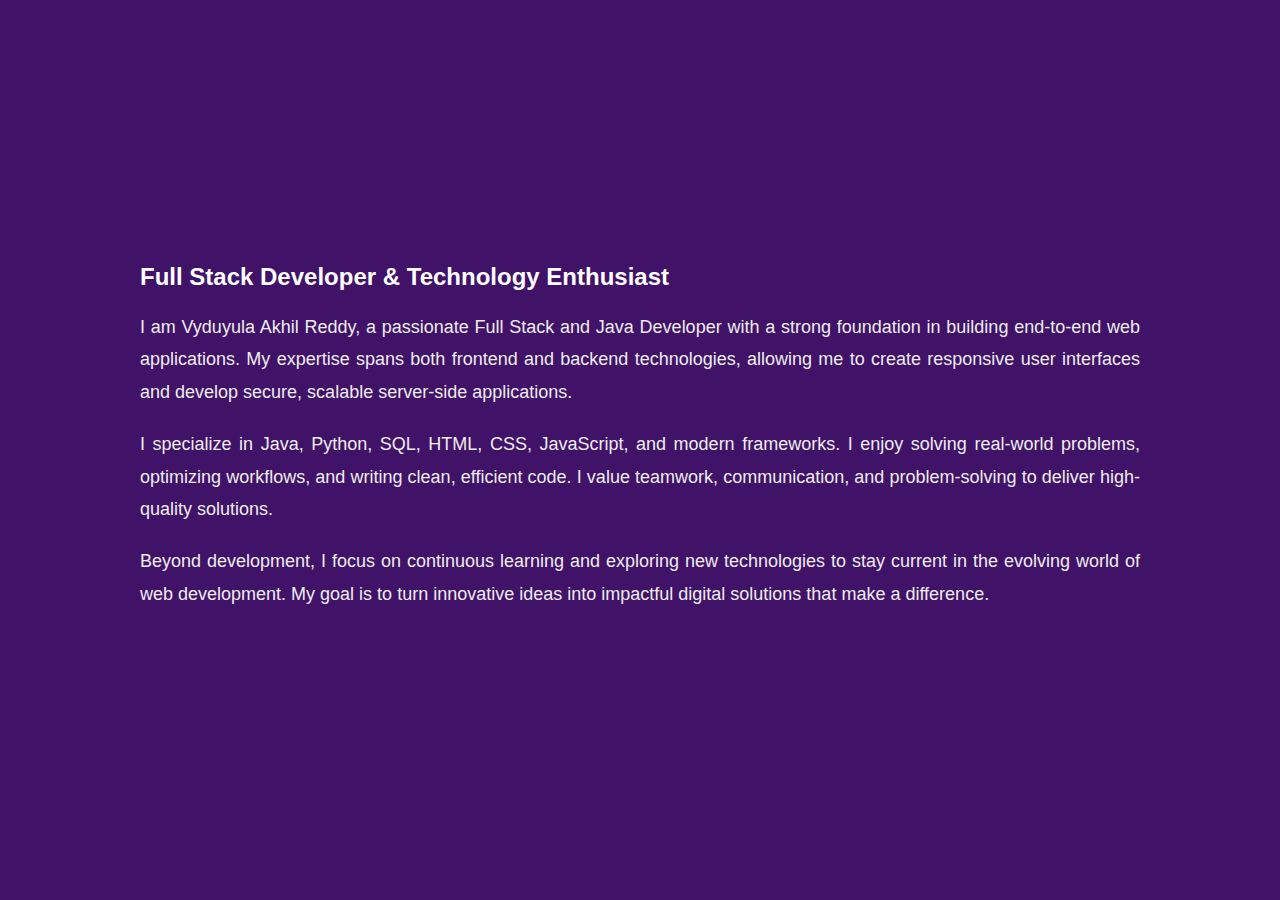
<file: about.html>
<!DOCTYPE html>
<html lang="en">
<head>
  <meta charset="UTF-8">
  <meta name="viewport" content="width=device-width, initial-scale=1.0">
  <title>Portfolio | About Me</title>
  <link rel="stylesheet" href="style.css">
  <link href="https://unpkg.com/boxicons@2.1.4/css/boxicons.min.css" rel="stylesheet">
</head>
<body>
  <header class="header">
    <a href="index.html" class="logo">portfolio</a>
    <nav class="navbar">
      <a href="index.html">Home</a>
      <a href="about.html" class="active">About</a>
       <a href="myservices.html">Myservices</a>
      <a href="skills.html">Skills</a>
      <a href="projects.html">projects</a>
      <a href="contact.html">Contact</a>
    </nav>
  </header>

  <!-- About Me Section -->
  <section class="about" style="padding-top: 180px; padding-bottom: 80px;">
    <div class="about-text" style="max-width: 1000px; margin: auto; text-align: justify;">
      <h2 class="about-heading animate-right">ABOUT <span>ME</span></h2>
      <h4>Full Stack Developer & Technology Enthusiast</h4>
      <p>
        I am Vyduyula Akhil Reddy, a passionate Full Stack and Java Developer with a strong foundation in building 
        end-to-end web applications. My expertise spans both frontend and backend technologies, allowing me to 
        create responsive user interfaces and develop secure, scalable server-side applications.
      </p>
      <p>
        I specialize in Java, Python, SQL, HTML, CSS, JavaScript, and modern frameworks. I enjoy solving real-world 
        problems, optimizing workflows, and writing clean, efficient code. I value teamwork, communication, and 
        problem-solving to deliver high-quality solutions.
      </p>
      <p>
        Beyond development, I focus on continuous learning and exploring new technologies to stay current in the 
        evolving world of web development. My goal is to turn innovative ideas into impactful digital solutions 
        that make a difference.
      </p>

      <a href="skills.html" class="btn-box animate-bottom">View Skills</a>
    </div>
  </section>

</body>
</html>
</file>
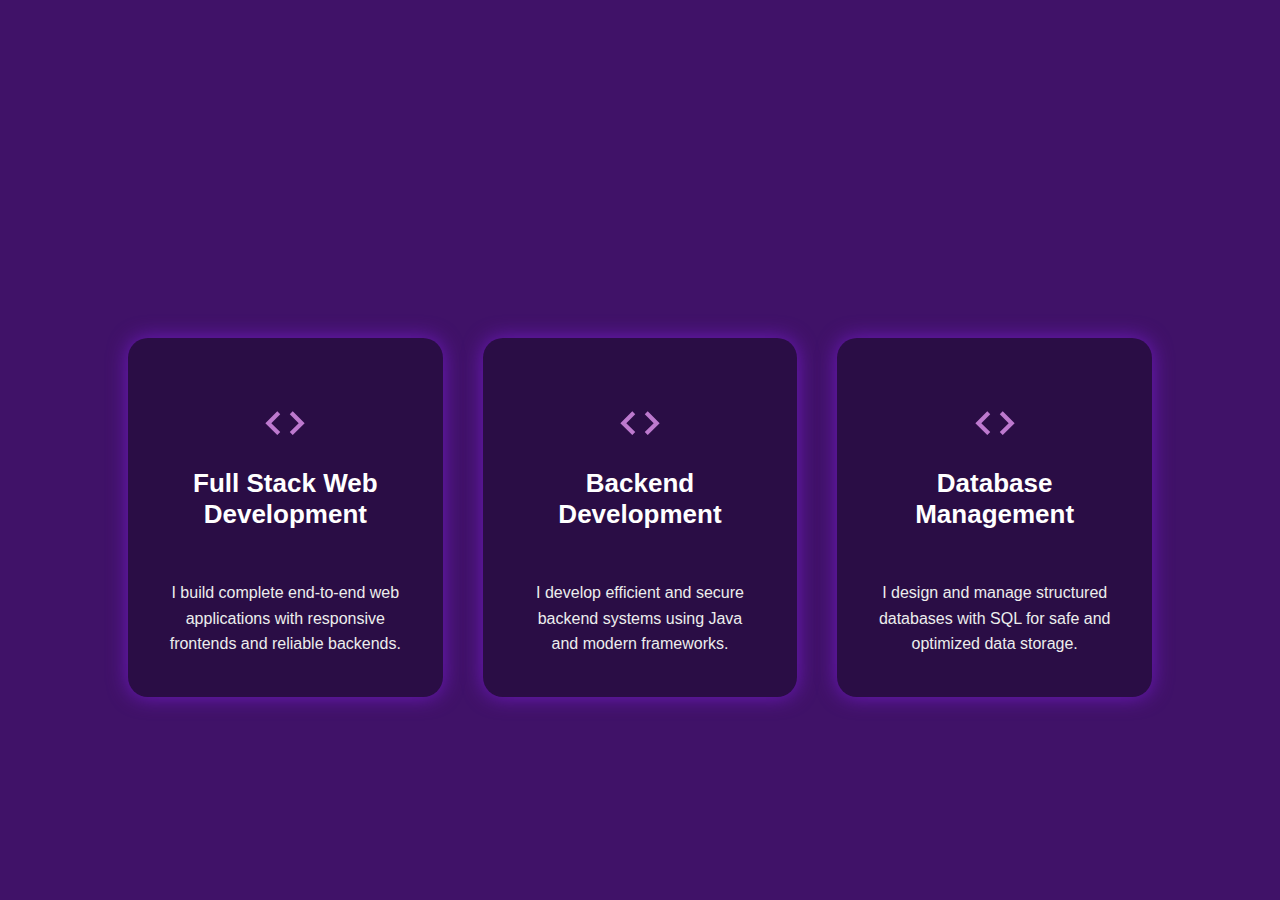
<file: myservices.html>
<!DOCTYPE html>
<html lang="en">
<head>
  <meta charset="UTF-8">
  <meta name="viewport" content="width=device-width, initial-scale=1.0">
  <title>Portfolio | Services</title>
  <link rel="stylesheet" href="style.css">
  <link href="https://unpkg.com/boxicons@2.1.4/css/boxicons.min.css" rel="stylesheet">
</head>
<body>
  <header class="header">
    <a href="index.html" class="logo">portfolio</a>
    <nav class="navbar">
      <a href="index.html">Home</a>
      <a href="about.html">About</a>
      <a href="myservices.html" class="active">Myservices</a>
      <a href="skills.html">Skills</a>
       <a href="projects.html">projects</a>
      <a href="contact.html">Contact</a>
    </nav>
  </header>

<section class="services" id="services">
    <div class="container">
        <h1 class="subtitle animate-right">MY <span>SERVICES</span></h1>
        <div class="services-list">
            <div>
                <i class='bx bx-code'></i>
                <h2>Full Stack Web Development</h2>
                <p>I build complete end-to-end web applications with responsive frontends and reliable backends.</p>
            </div>
            <div>
                <i class='bx bx-code'></i>
                <h2>Backend Development</h2>
                <p>I develop efficient and secure backend systems using Java and modern frameworks.</p>
            </div>
            <div>
                <i class='bx bx-code'></i>
                <h2>Database Management</h2>
                <p>I design and manage structured databases with SQL for safe and optimized data storage.</p>
            </div>
        </div>
    </div>
</section>


</body>
</html>
</file>
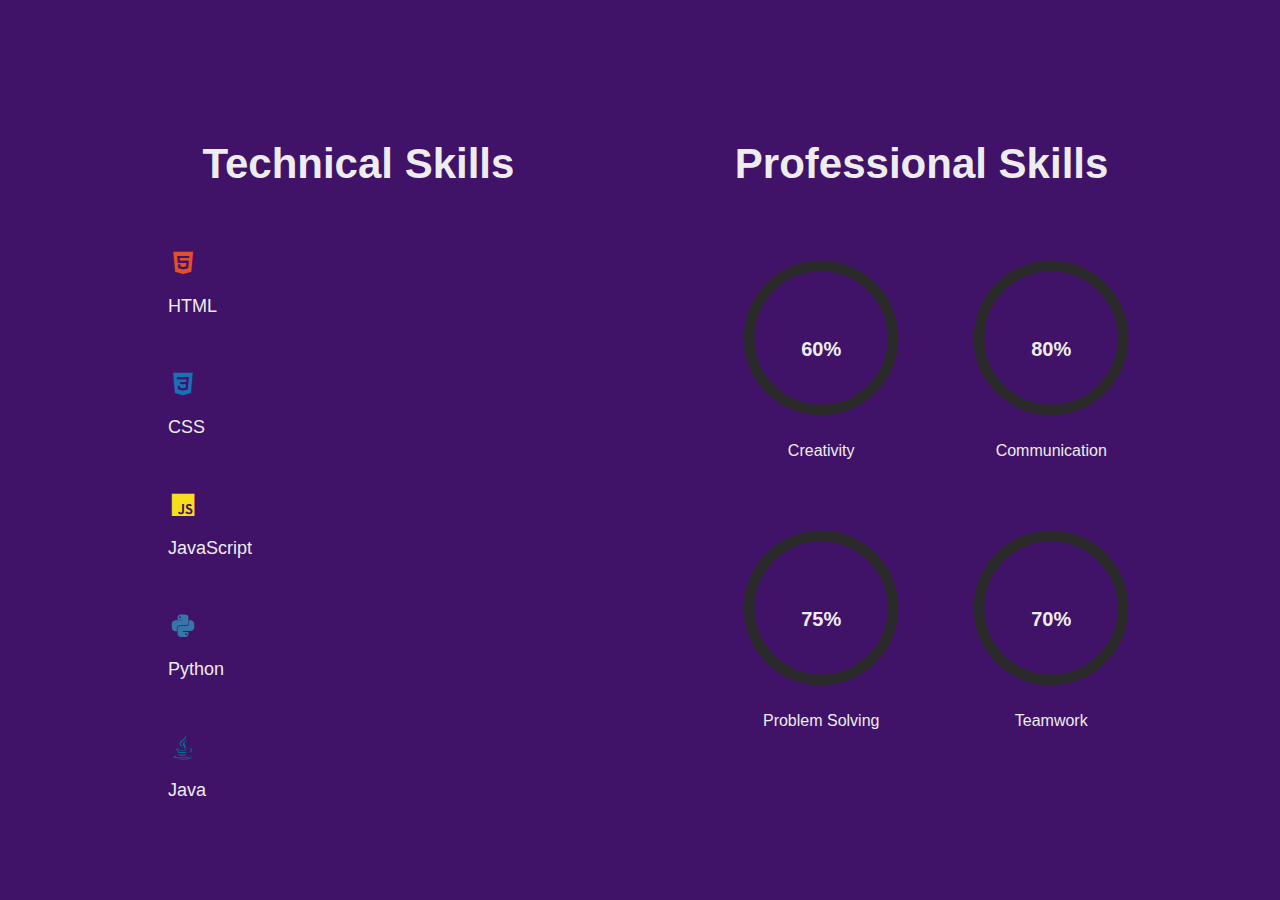
<file: skills.html>
<!DOCTYPE html>
<html lang="en">
<head>
  <meta charset="UTF-8">
  <meta name="viewport" content="width=device-width, initial-scale=1.0">
  <title>Portfolio | Skills</title>
  <link rel="stylesheet" href="style.css">
  <link href="https://unpkg.com/boxicons@2.1.4/css/boxicons.min.css" rel="stylesheet">
</head>
<body>
  <header class="header">
    <a href="index.html" class="logo">portfolio</a>
    <nav class="navbar">
      <a href="index.html">Home</a>
      <a href="about.html">About</a>
       <a href="myservices.html">Myservices</a>
      <a href="skills.html" class="active">Skills</a>
       <a href="projects.html">projects</a>
      <a href="contact.html">Contact</a>
    </nav>
  </header>

  <section class="skills-section">
    <!-- Technical Skills -->
    <div class="container1">
      <h1 class="heading1">Technical Skills</h1>
      <div class="technical-bars">

        <div class="bar">
          <i class='bx bxl-html5' style='color:#E34F26; font-size:30px;'></i>
          <div class="info"><span>HTML</span></div>
          <div class="progress-line html"><span></span></div>
        </div>

        <div class="bar">
          <i class='bx bxl-css3' style='color:#1572B6; font-size:30px;'></i>
          <div class="info"><span>CSS</span></div>
          <div class="progress-line css"><span></span></div>
        </div>

        <div class="bar">
          <i class='bx bxl-javascript' style='color:#F7DF1E; font-size:30px;'></i>
          <div class="info"><span>JavaScript</span></div>
          <div class="progress-line javascript"><span></span></div>
        </div>

        <div class="bar">
          <i class='bx bxl-python' style='color:#3776AB; font-size:30px;'></i>
          <div class="info"><span>Python</span></div>
          <div class="progress-line python"><span></span></div>
        </div>

        <div class="bar">
          <i class='bx bxl-java' style='color:#007396; font-size:30px;'></i>
          <div class="info"><span>Java</span></div>
          <div class="progress-line java"><span></span></div>
        </div>

      </div>
    </div>

    <!-- Professional Skills -->
    <div class="container1">
      <h1 class="heading1">Professional Skills</h1>
      <div class="radial-grid">

        <div class="radial-bar">
          <svg viewBox="0 0 200 200">
            <defs>
              <linearGradient id="grad1" x1="0%" y1="0%" x2="100%" y2="100%">
                <stop offset="0%" stop-color="#d88bff"/>
                <stop offset="100%" stop-color="#7f3cff"/>
              </linearGradient>
            </defs>
            <circle class="bg" cx="100" cy="100" r="80" />
            <circle class="progress" cx="100" cy="100" r="80" pathLength="100" style="--percent:60" stroke="url(#grad1)" />
          </svg>
          <div class="percentage">60%</div>
          <div class="text">Creativity</div>
        </div>

        <div class="radial-bar">
          <svg viewBox="0 0 200 200">
            <defs>
              <linearGradient id="grad1" x1="0%" y1="0%" x2="100%" y2="100%">
                <stop offset="0%" stop-color="#d88bff"/>
                <stop offset="100%" stop-color="#7f3cff"/>
              </linearGradient>
            </defs>
            <circle class="bg" cx="100" cy="100" r="80" />
            <circle class="progress" cx="100" cy="100" r="80" pathLength="100" style="--percent:80" stroke="url(#grad1)" />
          </svg>
          <div class="percentage">80%</div>
          <div class="text">Communication</div>
        </div>

        <div class="radial-bar">
          <svg viewBox="0 0 200 200">
            <defs>
              <linearGradient id="grad1" x1="0%" y1="0%" x2="100%" y2="100%">
                <stop offset="0%" stop-color="#d88bff"/>
                <stop offset="100%" stop-color="#7f3cff"/>
              </linearGradient>
            </defs>
            <circle class="bg" cx="100" cy="100" r="80" />
            <circle class="progress" cx="100" cy="100" r="80" pathLength="100" style="--percent:75" stroke="url(#grad1)" />
          </svg>
          <div class="percentage">75%</div>
          <div class="text">Problem Solving</div>
        </div>

        <div class="radial-bar">
          <svg viewBox="0 0 200 200">
            <defs>
              <linearGradient id="grad1" x1="0%" y1="0%" x2="100%" y2="100%">
                <stop offset="0%" stop-color="#d88bff"/>
                <stop offset="100%" stop-color="#7f3cff"/>
              </linearGradient>
            </defs>
            <circle class="bg" cx="100" cy="100" r="80" />
            <circle class="progress" cx="100" cy="100" r="80" pathLength="100" style="--percent:70" stroke="url(#grad1)" />
          </svg>
          <div class="percentage">70%</div>
          <div class="text">Teamwork</div>
        </div>

      </div>
    </div>
  </section>

  <script>
    // Trigger radial animations on page load
    window.addEventListener('DOMContentLoaded', () => {
      const radialBars = document.querySelectorAll('.radial-bar');
      radialBars.forEach(bar => bar.classList.add('active'));
    });
  </script>
</body>
</html>
</file>
<file: style.css>
* {
    margin: 0;
    padding: 0;
    box-sizing: border-box;
    font-family: 'poppins', sans-serif;

}

body {
    color: #ededed;
    background-color: #401268;
}

.header {
    position: fixed;
    top: 0;
    left: 0;
    width: 100%;
    padding: 20px 10%;
    background: transparent;
    display: flex;
    justify-content: space-between;
    align-items: center;
    z-index: 100;
}

.logo {
    position: relative;
    font-size: 25px;
    color: #fff;
    text-decoration: none;
    font-weight: 600;
    cursor: default;
    opacity: 0;
    animation: slideRight 1s ease forwards;
}

.navbar a {
    display: inline-block;
    font-size: 25px;
    color: #fff;
    text-decoration: none;
    font-weight: 500;
    margin-left: 35px;
    transition: .3s;

    opacity: 0;
    animation: slideTop 1s ease forwards;
    animation-delay: calc(.2s * var(--i));
}


.navbar a:hover {
    color: rgb(200, 71, 200)
}

.home {
    display: flex;
    justify-content: space-between;
    align-items: center;
    padding: 40px 10%;
    min-height: 100vh;
    background: url("background.jpg") no-repeat center center/cover;
    gap: 40px;
}

.home-img {
    flex: 0 0 450px;
    display: flex;
    justify-content: center;
    align-items: center;
}

.home-img img {
    width: 100%;
    height: 450px;
    object-fit: cover;
    border-radius: 50%;
    border: 8px solid #6829a3;
    box-shadow:
        0 0 30px #571497,
        0 0 60px #6e19bd,
        0 0 90px #592289;
    transition: 0.5s ease;
}

.home-img img:hover {
    transform: scale(1.05);
}


@media (max-width: 768px) {
    .home-img {
        flex: 0 0 300px;
        margin-top: 20px;
    }

    .home-img img {
        height: 300px;
    }
}

.home-content {
    max-width: 600px;
}

.home-content h3 {
    font-size: 32px;
    font-weight: 700;
    color: #fff;
    /* bright yellow for contrast */
    margin-bottom: 15px;
    opacity: 0;
    animation: slideBottom 1s ease forwards;
    animation-delay: .7s;
}

.home-content h1 {
    font-size: 56px;
    font-weight: 700;
    margin: 0 0 10px 0;
    /* space after name */
    color: #fff;
    opacity: 0;
    animation: slideRight 1s ease forwards;
    animation-delay: 1s;
}

.home-content p {
    font-size: 20px;
    line-height: 1.6;
    /* better readability */
    color: #fff;
    margin-bottom: 25px;
    opacity: 0;
    animation: slideLeft 1s ease forwards;
    animation-delay: 1s;
}

.home-sci a {
    display: inline-flex;
    justify-content: center;
    align-items: center;
    width: 40px;
    height: 40px;
    background: transparent;
    border: 2px solid rgb(209, 175, 232);
    border-radius: 50%;
    font-size: 20px;
    color: rgb(211, 163, 233);
    text-decoration: none;
    opacity: 0;
    animation: slideLeft 1s ease forwards;
    animation-delay: cal(.2s * var(--i));
    transition: -5s ease;
    margin: 30px 15px 30px 0;
}

.home-sci a:hover {
    background: rgb(201, 154, 235);
    color: #081b29;
    box-shadow: 0 0 20px rgb(215, 152, 239);

}

.btn-box {
    display: inline-block;
    padding: 12px 25px;
    background-color: #ad7fc1;
    /* change this to your desired color */
    color: #fff;
    /* text color */
    border-radius: 40px;
    font-size: 16px;
    letter-spacing: 1px;
    font-weight: 600;
    text-decoration: none;
    transition: all 0.3s ease;
    opacity: 0;
    animation: slideTop 1s ease forwards;
    animation-delay: 2s;
    box-shadow: 0 0 5px #bd79ce,
        0 0 25px #bd79ce
}

.btn-box:hover {
    box-shadow: 0 0 5px rgb(197, 145, 218);
    background-color: #bd79ce;
    /* slightly darker on hover */
    transform: scale(1.05);
    /* optional hover effect */
}
.about {
    display: flex;
    justify-content: center;
    align-items: center;
    text-align: center;
    padding: 60px 10%;
    background-color: #401268;
}

.about-text {
    max-width: 900px;
}
.about-heading {
    font-size: 65px;
    font-weight: 700;
    margin-bottom: 20px;
    color: #ffffff;   /* ABOUT in white */
}
.about-heading span {
    color: #bd79ce;   /* ME in violet */
}

.about text h2{
    font-size: 60px;
}
.about-text h2 span{
    columns: #da77da;
}
.about-text h4 {
    font-size: 28px;
    margin-bottom: 25px;
    color: #ffffff;
}

.about-text p {
    font-size: 20px;
    line-height: 1.8;
    color: #ededed;
    margin-bottom: 40px;
}
.about-section {
    margin-bottom: 80px;   /* creates gap before services */
}


.home-content h2 {
    font-size: 28px;
    font-weight: 600;
    margin-bottom: 20px;
    /* space before paragraph */
    color: #fff;
}

.home-content h3 span {
    color: #bd79ce;

}


.home-content h3:nth-of-type(2) {
    margin-bottom: 30px;
    animation: slideTop 1s ease forwards;
    animation-delay: .7s;
}

@keyframes slideRight {
    0% {
        transform: translatex(-100px);
        opacity: 0;
    }

    100% {
        transform: translateX(0px);
        opacity: 1;
    }
}

@keyframes slideLeft {
    0% {
        transform: translatex(100px);
        opacity: 0;
    }

    100% {
        transform: translateX(0px);
        opacity: 1;
    }
}

@keyframes slideTop {
    0% {
        transform: translateY(100px);
        opacity: 0;
    }

    100% {
        transform: translateY(0px);
        opacity: 1;
    }
}

@keyframes slideBottom {
    0% {
        transform: translateY(-100px);
        opacity: 0;
    }

    100% {
        transform: translateY(0px);
        opacity: 1;
    }
}
.services {
    padding: 60px 10%;
    text-align: center;
    background-color: #401268;
     margin-top: 100px;
}
.subtitle {
    font-size: 50px;
    text-align: center;
    margin-bottom: 80px;   /* 🔥 BIG GAP between heading & cards */
}

.sub-title span {
    color: #bd79ce;
}
.container{
    padding: 0;
}
.services-list {
    display: grid;
    grid-template-columns: repeat(auto-fit, minmax(280px, 1fr));
    gap: 40px;
    padding: 0 10%;
}


.services-list div {
    background: #2a0d45;
    padding: 40px;
    border-radius: 20px;
    transition: 0.4s ease;
    box-shadow: 0 0 20px #6e19bd;
}
.services-list div:hover {
    transform: translateY(-10px);
    box-shadow: 0 0 30px #bd79ce;
}
.services-list i {
    font-size: 50px;
    margin-bottom: 20px;
    margin-top: 20px;
    color: #bd79ce;


}
.services-list h2 {
    font-size: 26px;
    margin-bottom: 50px;
}
.services-list p {
    font-size: 16px;
    line-height: 1.6;
}
section {
    padding: 100px 0;
}

.read{
    display: inline-block;
    padding: 12px 28px;
    background: #62328e;
    border-radius: 40px ;
    font-size: 16px;
    color: aqua;
    letter-spacing: 1px;
    text-decoration: none;
    font-weight: 600;
    opacity: 0;
    animation: slideTop 1s ease forwards;
    animation-delay: 2s;
    box-shadow: 0 0 5px #6829a3,
    0 0 25px #ad7fc1

}
.read :hover{
     box-shadow: 0 0 5px rgb(197, 145, 218),
   0 0 25px #ad7fc1, 0 0  50px #ad7fc1,
   0 0 100px #da77da, 0 0 200px #ad7fc1
}
.subtitle {
    color: white;
}

/* Services in your theme color */
.subtitle span {
    color: #bd79ce;  /* use your purple */
}
#services {
    padding: 100px 0;   /* space top & bottom of whole section */
}

.container1{
    width: 100%;
    max-width: 600px;
    height: 500px;
    padding: 75px 90px;
  
}
.heading1 {
    text-align: center;
    font-size: 42px;
    font-weight: 700;
    margin-bottom: 60px;
    white-space: nowrap;     
}

.bar{
    font-size: 23px;
}
.technical-bars .bar{
    margin-top:40px 0;
}
.technical-bars .bar:first-child{
    margin-top: 0;
}
.technical-bars .bar:last-child{
    margin-bottom: 0;
}
.technical-bars .bar .info{
    margin-bottom: 5px;
}


.technical-bars .bar .progress-line{
    position: relative;
    border-radius: 10px;
    width: 100%;
    height: 5px;
    background-color: #000000;
animation: animate 1s ease forwards;


    transform: scaleX(0);
    transform-origin: left;
}
.progress-line.html span {
    width: 80%;
}

.progress-line.css span {
    width: 90%;
}

.progress-line.javascript span {
    width: 60%;
}

.progress-line.python span {
    width: 70%;
}

.progress-line.java span {
    width: 95%;
}

@keyframes animate{
    100%{
        transform: scaleX(1);
    }
}
.technical-bars .bar .progress-line span{
    height: 100%;
     background: linear-gradient(90deg, #d88bff, #7f3cff) !important;
    box-shadow:
        0 0 4px #c77dff,
        0 0 8px #a855f7;
    position: absolute;
    border-radius: 10px;
      animation: animate 1s 1s ease forwards;
    transform: scaleX(0);
    transform-origin: left;
}
.progress-line.html span::after{
    content: "80%";
}.progress-line.css span::after{
    content: "90%";
}
.progress-line.javascript span::after{
    content: "60%";
}
.progress-line.python span::after{
    content: "70%";
}.progress-line.java span::after{
    content: "95%";
}
.progress-line span::before{
    content: "";
    position: absolute;
    width:0;
    height: 0;
    border: 7px solid transparent;
    border-bottom-width: 0px;
    border-right-width: 0px;
    border-top-color: #000000;
    top: -10px;
    right: 0;
    animation: showText 0.5s 1.5s linear forwards;
}
.progress-line span::after{
    position: absolute;
    top: -28px;        /* moves % above bar */
    right: 0;
    color: #fff;
    font-size: 14px;
    font-weight: 500;
    animation: showText 0.5s 1.5s linear forwards;
    opacity: 0;
}

@keyframes showText{
    100%{
        opacity: 1;
    }
}
.radial-bar {
    width: 180px;
    height: 220px;
    position: relative;
    text-align: center;
}

.radial-bar svg {
    transform: rotate(-90deg);
}

.radial-bar circle {
    fill: none;
    stroke-linecap: round;
}
.radial-bar .bg {
    fill: none;
    stroke: #2a2a2a;
    stroke-width: 12;
}

.radial-bar .progress {
    stroke: url(#grad1);          /* keep the gradient */
    stroke-width: 12;
    fill: none;

    stroke-dasharray: 502.65;
    stroke-dashoffset: 502.65;



    /* subtle glow without flickering */
    filter: drop-shadow(0 0 4px #c77dff)
            drop-shadow(0 0 8px #a855f7);
}
.radial-bar.active .progress {
    animation: radialAnim 2s ease forwards;
}



@keyframes radialAnim {
    to {
        stroke-dashoffset: calc(
            502.65 - (502.65 * var(--percent)) / 100
        );
    }
}
.radial-bar svg {
    transform: rotate(-90deg);
}




.radial-bar .percentage {
    position: absolute;
    top: 90px;
    left: 50%;
    transform: translateX(-50%);
    font-size: 20px;
    font-weight: bold;
}

.radial-bar .text {
    margin-top: 10px;
    font-size: 16px;
}


.skills-section {
    display: flex;
    justify-content: space-between;
    align-items: flex-start;
    padding: 100px 10%;
    gap: 50px;
}

.container1 {
    width: 100%;
    max-width: 600px;
    padding: 40px;
}


/* TECHNICAL SKILLS CONTAINER */
.technical-bars .bar {
    display: flex;
    flex-direction: column;
    gap: 8px;
    margin-bottom: 30px;
}

/* ICON + TEXT ROW */
.technical-bars .bar i {
    margin-bottom: 5px;
}

/* SKILL NAME */
.technical-bars .bar .info span {
    font-size: 18px;
    font-weight: 500;
}

/* PROGRESS BAR */
.technical-bars .bar .progress-line {
    width: 100%;
    height: 8px;
    background-color: #111;
    border-radius: 10px;
    position: relative;
}

/* FILLED PART */
.technical-bars .bar .progress-line span {
    height: 100%;
    background-color: #e3d0f5;
    border-radius: 10px;
}
.radial-grid {
    display: grid;
    grid-template-columns: repeat(2, 1fr);
    gap: 60px;
    justify-items: center;
}
/* Allow professional skills grid to form 2 columns */
.skills-section .container1:last-child {
    max-width: 100% !important;
}

/* Force 2x2 layout */
/* PROFESSIONAL SKILLS GRID */
.radial-grid {
    display: grid;
    grid-template-columns: repeat(2, 1fr); /* 2 per row */
    gap: 50px;
    justify-items: center;
    margin-top: 40px;
}

/* CONTACT SECTION */
/* CONTACT SECTION FIX */
.contact {
    width: 100%;
    padding: 120px 10%;
    background-color: #401268;
    clear: both;          /* 🔥 stops mixing */
    display: block;  
     margin-top: 250px;   /* 👈 creates space from Skills */
    padding: 120px 10%;    /* 🔥 breaks flex inheritance */
}


.contact-container {
    max-width: 800px;
    margin: auto;
}

/* CONTACT ME heading */
.contact-heading {
    font-size: 65px;
    font-weight: 700;
    margin-bottom: 30px;
    color: #ffffff;
}

.contact-heading span {
    color: #bd79ce;   /* same violet as ABOUT ME */
}

/* Text */
.contact-text {
    font-size: 20px;
    line-height: 1.8;
    color: #ededed;
    margin-bottom: 50px;
}

/* Contact Info */
.contact-info {
    display: flex;
    flex-direction: column;
    gap: 25px;
    align-items: center;
}

/* CONTACT ITEM INTERACTIVE EFFECT */
.contact-item {
    display: flex;
    align-items: center;
    gap: 15px;
    font-size: 20px;
    cursor: pointer;
    transition: 0.4s ease;
}

/* Icons */
.contact-item i {
    font-size: 28px;
    color: #bd79ce;
    transition: 0.4s ease;
}
/* FIX skills section leaking layout */
.skills-section {
    display: flex;
    justify-content: space-between;
    gap: 80px;
    flex-wrap: wrap;
}

/* isolate containers */
.skills-section .container1 {
    width: 45%;
}
.contact-item a {
    color: #ededed;
    text-decoration: none;
    font-weight: 500;
    transition: 0.4s ease;
}

.contact-item:hover {
    transform: translateY(-4px);
}
.contact-item:hover i {
    color: #ffffff;
    box-shadow: 0 0 10px #bd79ce,
                0 0 20px #bd79ce,
                0 0 30px #bd79ce;
}
.contact-item:hover a {
    color: #bd79ce;
}
/* Animate Right - Heading */
.animate-right {
  opacity: 0;
  transform: translateX(-100px);
  animation: slideRight 0.8s ease forwards;
  animation-delay: 0.2s;
}

/* Animate Bottom - Button */
.animate-bottom {
  opacity: 0;
  transform: translateY(50px);
  animation: slideBottom 0.8s ease forwards;
  animation-delay: 0.7s;
}

/* Keyframes */
@keyframes slideRight {
  0% {
    transform: translateX(-100px);
    opacity: 0;
  }
  100% {
    transform: translateX(0);
    opacity: 1;
  }
}

@keyframes slideBottom {
  0% {
    transform: translateY(50px);
    opacity: 0;
  }
  100% {
    transform: translateY(0);
    opacity: 1;
  }
}

/* Optional: About Me styling */
.about {
  background-color: #401268;
  color: #ededed;
}

.about-heading {
  font-size: 65px;
  font-weight: 700;
  color: #ffffff;
  margin-bottom: 20px;
}

.about-heading span {
  color: #bd79ce; /* violet highlight */
}

.about-text h4 {
  font-size: 28px;
  margin-bottom: 25px;
  color: #ffffff;
}

.about-text p {
  font-size: 20px;
  line-height: 1.8;
  color: #ededed;
  margin-bottom: 25px;
}

/* Button Styling (same as Home page) */
.btn-box {
  display: inline-block;
  padding: 12px 25px;
  background-color: #ad7fc1;
  color: #fff;
  border-radius: 40px;
  font-size: 16px;
  font-weight: 600;
  text-decoration: none;
  transition: all 0.3s ease;
  box-shadow: 0 0 5px #bd79ce, 0 0 25px #bd79ce;
}

.btn-box:hover {
  background-color: #bd79ce;
  transform: scale(1.05);
  box-shadow: 0 0 5px rgb(197, 145, 218);
}
/* Animate Right - Heading */
.animate-right {
  opacity: 0;
  transform: translateX(-100px);
  animation: slideRight 0.8s ease forwards;
  animation-delay: 0.2s;
}

/* Animate Bottom - Container or Button */
.animate-bottom {
  opacity: 0;
  transform: translateY(50px);
  animation: slideBottom 0.8s ease forwards;
  animation-delay: 0.5s;
}

/* Keyframes */
@keyframes slideRight {
  0% {
    transform: translateX(-100px);
    opacity: 0;
  }
  100% {
    transform: translateX(0);
    opacity: 1;
  }
}

@keyframes slideBottom {
  0% {
    transform: translateY(50px);
    opacity: 0;
  }
  100% {
    transform: translateY(0);
    opacity: 1;
  }
}

/* Optional: Contact Section Styling */
.contact {
  background-color: #401268;
  color: #ededed;
  padding: 120px 10%;
}

.contact-heading {
  font-size: 65px;
  font-weight: 700;
  margin-bottom: 30px;
  color: #ffffff;
}

.contact-heading span {
  color: #bd79ce;
}

.contact-text {
  font-size: 20px;
  line-height: 1.8;
  margin-bottom: 50px;
}

.contact-item {
  display: flex;
  align-items: center;
  gap: 15px;
  font-size: 20px;
  margin-bottom: 20px;
}

.contact-item i {
  font-size: 28px;
  color: #bd79ce;
  transition: 0.4s ease;
}

.contact-item a {
  color: #ededed;
  text-decoration: none;
  font-weight: 500;
  transition: 0.4s ease;
}

.contact-item:hover i {
  color: #ffffff;
  box-shadow: 0 0 10px #bd79ce,
              0 0 20px #bd79ce,
              0 0 30px #bd79ce;
}

.contact-item:hover a {
  color: #bd79ce;
}
/* ===== Portfolio / Projects Section ===== */
.portfolio {
    padding: 100px 10%;
    background-color: #401268;
    text-align: center;
}

.portfolio-heading {
    font-size: 55px;
    font-weight: 700;
    margin-bottom: 60px;
    color: #fff;
}

.portfolio-heading span {
    color: #bd79ce;
}

/* Projects Grid */
.projects-grid {
    display: grid;
    grid-template-columns: repeat(auto-fit, minmax(300px, 1fr));
    gap: 40px;
    justify-items: center;
    margin-top: 40px;
}

/* Individual Project Card */
.project-card {
    background-color: #2a0d45;
    padding: 30px 20px;
    border-radius: 20px;
    box-shadow: 0 0 20px #6e19bd;
    transition: transform 0.4s ease, box-shadow 0.4s ease;
    display: flex;
    flex-direction: column;
    justify-content: space-between;
    width: 100%;
    max-width: 350px;
    text-align: left;
}

.project-card:hover {
    transform: translateY(-10px);
    box-shadow: 0 0 30px #bd79ce;
}

.project-card h3 {
    font-size: 28px;
    margin-bottom: 15px;
    color: #fff;
}

.project-card p {
    font-size: 16px;
    line-height: 1.6;
    color: #ededed;
    margin-bottom: 15px;
}

.project-card strong {
    color: #bd79ce;
}

/* Project Links */
.project-links {
    display: flex;
    gap: 15px;
    margin-top: 10px;
}

.project-links .btn-box {
    background-color: #ad7fc1;
    color: #fff;
    padding: 10px 18px;
    border-radius: 40px;
    font-size: 14px;
    font-weight: 500;
    text-decoration: none;
    display: inline-block;
    transition: all 0.3s ease;
}

.project-links .btn-box:hover {
    background-color: #bd79ce;
    box-shadow: 0 0 10px #bd79ce, 0 0 20px #bd79ce;
    transform: scale(1.05);
}

/* ===== Animations ===== */
.animate-right {
    opacity: 0;
    transform: translateX(-100px);
    animation: slideRight 1s ease forwards;
}

.animate-left {
    opacity: 0;
    transform: translateX(100px);
    animation: slideLeft 1s ease forwards;
}

.animate-bottom {
    opacity: 0;
    transform: translateY(100px);
    animation: slideBottom 1s ease forwards;
}

.animate-top {
    opacity: 0;
    transform: translateY(-100px);
    animation: slideTop 1s ease forwards;
}

/* Keyframes for animations */
@keyframes slideRight {
    0% { transform: translateX(-100px); opacity: 0; }
    100% { transform: translateX(0); opacity: 1; }
}

@keyframes slideLeft {
    0% { transform: translateX(100px); opacity: 0; }
    100% { transform: translateX(0); opacity: 1; }
}

@keyframes slideTop {
    0% { transform: translateY(-100px); opacity: 0; }
    100% { transform: translateY(0); opacity: 1; }
}

@keyframes slideBottom {
    0% { transform: translateY(100px); opacity: 0; }
    100% { transform: translateY(0); opacity: 1; }
}

/* ===== Responsive ===== */
@media (max-width: 768px) {
    .projects-grid {
        grid-template-columns: 1fr;
        gap: 30px;
    }

    .project-card {
        max-width: 90%;
    }

    .portfolio-heading {
        font-size: 40px;
    }
}
/* Heading Animations */
.animate-right {
    opacity: 0;
    transform: translateX(-100px);
    animation: slideRight 1s ease forwards;
}

@keyframes slideRight {
    0% { transform: translateX(-100px); opacity: 0; }
    100% { transform: translateX(0); opacity: 1; }
}

/* Optional: add other directions if needed */
.animate-left {
    opacity: 0;
    transform: translateX(100px);
    animation: slideLeft 1s ease forwards;
}

@keyframes slideLeft {
    0% { transform: translateX(100px); opacity: 0; }
    100% { transform: translateX(0); opacity: 1; }
}

.animate-top {
    opacity: 0;
    transform: translateY(-100px);
    animation: slideTop 1s ease forwards;
}

@keyframes slideTop {
    0% { transform: translateY(-100px); opacity: 0; }
    100% { transform: translateY(0); opacity: 1; }
}

.animate-bottom {
    opacity: 0;
    transform: translateY(100px);
    animation: slideBottom 1s ease forwards;
}

@keyframes slideBottom {
    0% { transform: translateY(100px); opacity: 0; }
    100% { transform: translateY(0); opacity: 1; }
}
/* ===== GLOBAL ===== */
* {
    margin: 0;
    padding: 0;
    box-sizing: border-box;
    font-family: 'Poppins', sans-serif;
}

body {
    color: #ededed;
    background-color: #401268;
}

/* ===== HEADER ===== */
.header {
    position: fixed;
    top: 0;
    left: 0;
    width: 100%;
    padding: 20px 10%;
    display: flex;
    justify-content: space-between;
    align-items: center;
    z-index: 100;
    background: transparent;
}

.logo {
    font-size: 25px;
    color: #fff;
    font-weight: 600;
    text-decoration: none;
}

.navbar a {
    font-size: 20px;
    color: #fff;
    text-decoration: none;
    font-weight: 500;
    margin-left: 25px;
    transition: 0.3s;
}

.navbar a:hover,
.navbar a.active {
    color: #bd79ce;
}

/* ===== SECTIONS ===== */
section {
    padding: 100px 10%;
}

h2 {
    font-size: 50px;
    font-weight: 700;
    margin-bottom: 40px;
    color: #fff;
}

h2 span {
    color: #bd79ce;
}

/* ===== HOME ===== */
.home {
    display: flex;
    flex-wrap: wrap;
    justify-content: space-between;
    align-items: center;
    min-height: 100vh;
    gap: 40px;
    background: url("background.jpg") no-repeat center center/cover;
    padding-top: 120px;
}

.home-content {
    flex: 1 1 400px;
    max-width: 600px;
}

.home-content h1 {
    font-size: 50px;
    margin-bottom: 15px;
}

.home-content h3 {
    font-size: 24px;
    margin-bottom: 20px;
}

.home-content p {
    font-size: 18px;
    line-height: 1.6;
    margin-bottom: 25px;
}

.home-img {
    flex: 1 1 300px;
    display: flex;
    justify-content: center;
}

.home-img img {
    width: 100%;
    max-width: 450px; /* largest size for PC */
    height: auto;     /* keep aspect ratio */
    border-radius: 50%;
    border: 6px solid #6829a3;
    box-shadow: 0 0 30px #571497, 0 0 60px #6e19bd;
    transition: 0.5s ease;
}

.home-img img:hover {
    transform: scale(1.05);
}

/* SOCIAL ICONS */
.home-sci a {
    display: inline-flex;
    justify-content: center;
    align-items: center;
    width: 40px;
    height: 40px;
    margin: 10px 10px 0 0;
    border: 2px solid #d1afe8;
    border-radius: 50%;
    font-size: 20px;
    color: #d3a3e9;
    transition: 0.3s;
}

.home-sci a:hover {
    background-color: #c99aeb;
    color: #081b29;
    box-shadow: 0 0 15px #d798ef;
}

/* BUTTON */
.btn-box {
    display: inline-block;
    padding: 12px 25px;
    background-color: #ad7fc1;
    color: #fff;
    border-radius: 40px;
    text-decoration: none;
    font-weight: 600;
    transition: 0.3s ease;
}

.btn-box:hover {
    background-color: #bd79ce;
    transform: scale(1.05);
    box-shadow: 0 0 10px #bd79ce;
}

/* ===== ABOUT ===== */
.about-text {
    max-width: 900px;
    margin: auto;
    text-align: justify;
}

.about-heading {
    font-size: 50px;
    font-weight: 700;
    margin-bottom: 25px;
}

.about-heading span {
    color: #bd79ce;
}

.about-text h4 {
    font-size: 24px;
    margin-bottom: 20px;
}

.about-text p {
    font-size: 18px;
    line-height: 1.8;
    margin-bottom: 20px;
}

/* ===== CONTACT ===== */
.contact-container {
    max-width: 800px;
    margin: auto;
    text-align: center;
}

.contact-heading {
    font-size: 50px;
    font-weight: 700;
    margin-bottom: 25px;
}

.contact-heading span {
    color: #bd79ce;
}

.contact-text {
    font-size: 18px;
    line-height: 1.6;
    margin-bottom: 40px;
}

.contact-item {
    display: flex;
    justify-content: center;
    align-items: center;
    gap: 15px;
    font-size: 18px;
    margin-bottom: 20px;
}

.contact-item i {
    font-size: 24px;
    color: #bd79ce;
}

.contact-item a {
    color: #ededed;
    text-decoration: none;
}

/* ===== PROJECTS ===== */
.projects-grid {
    display: grid;
    grid-template-columns: repeat(auto-fit, minmax(250px, 1fr));
    gap: 30px;
    justify-items: center;
}

.project-card {
    background-color: #2a0d45;
    padding: 25px;
    border-radius: 20px;
    box-shadow: 0 0 20px #6e19bd;
    width: 100%;
    text-align: left;
    transition: transform 0.3s ease, box-shadow 0.3s ease;
}

.project-card:hover {
    transform: translateY(-8px);
    box-shadow: 0 0 30px #bd79ce;
}

.project-card h3 {
    font-size: 24px;
    margin-bottom: 12px;
}

.project-card p {
    font-size: 16px;
    margin-bottom: 10px;
}

.project-links {
    display: flex;
    gap: 10px;
}

.project-links .btn-box {
    font-size: 14px;
    padding: 8px 15px;
}

/* ===== ANIMATIONS ===== */
.animate-right { opacity: 0; transform: translateX(-100px); animation: slideRight 1s ease forwards; }
.animate-left { opacity: 0; transform: translateX(100px); animation: slideLeft 1s ease forwards; }
.animate-bottom { opacity: 0; transform: translateY(50px); animation: slideBottom 1s ease forwards; }
.animate-top { opacity: 0; transform: translateY(-50px); animation: slideTop 1s ease forwards; }

@keyframes slideRight { 0% { transform: translateX(-100px); opacity: 0; } 100% { transform: translateX(0); opacity: 1; } }
@keyframes slideLeft { 0% { transform: translateX(100px); opacity: 0; } 100% { transform: translateX(0); opacity: 1; } }
@keyframes slideBottom { 0% { transform: translateY(50px); opacity: 0; } 100% { transform: translateY(0); opacity: 1; } }
@keyframes slideTop { 0% { transform: translateY(-50px); opacity: 0; } 100% { transform: translateY(0); opacity: 1; } }

/* ===== RESPONSIVE ===== */
@media (max-width: 768px) {
    .home {
        flex-direction: column-reverse;
        text-align: center;
        padding-top: 80px;
    }
    /* Desktop / Tablet / Mobile */
.home-img {
    flex: 1 1 auto;   /* flexible container */
    max-width: 300px; /* max size for desktop */
    display: flex;
    justify-content: center;
    align-items: center;
    margin: 20px auto; /* center on small screens */
}
    .home-content h1 {
        font-size: 36px;
    }
    .home-content h3 {
        font-size: 20px;
    }
    section {
        padding: 60px 5%;
    }
}

@media (max-width: 480px) {
    .home-img {
        max-width: 200px;
    }
    .home-content h1 {
        font-size: 28px;
    }
    .home-content h3, .home-content p {
        font-size: 16px;
    }
    h2 {
        font-size: 36px;
    }
    .projects-grid {
        grid-template-columns: 1fr;
    }
}
</file>
